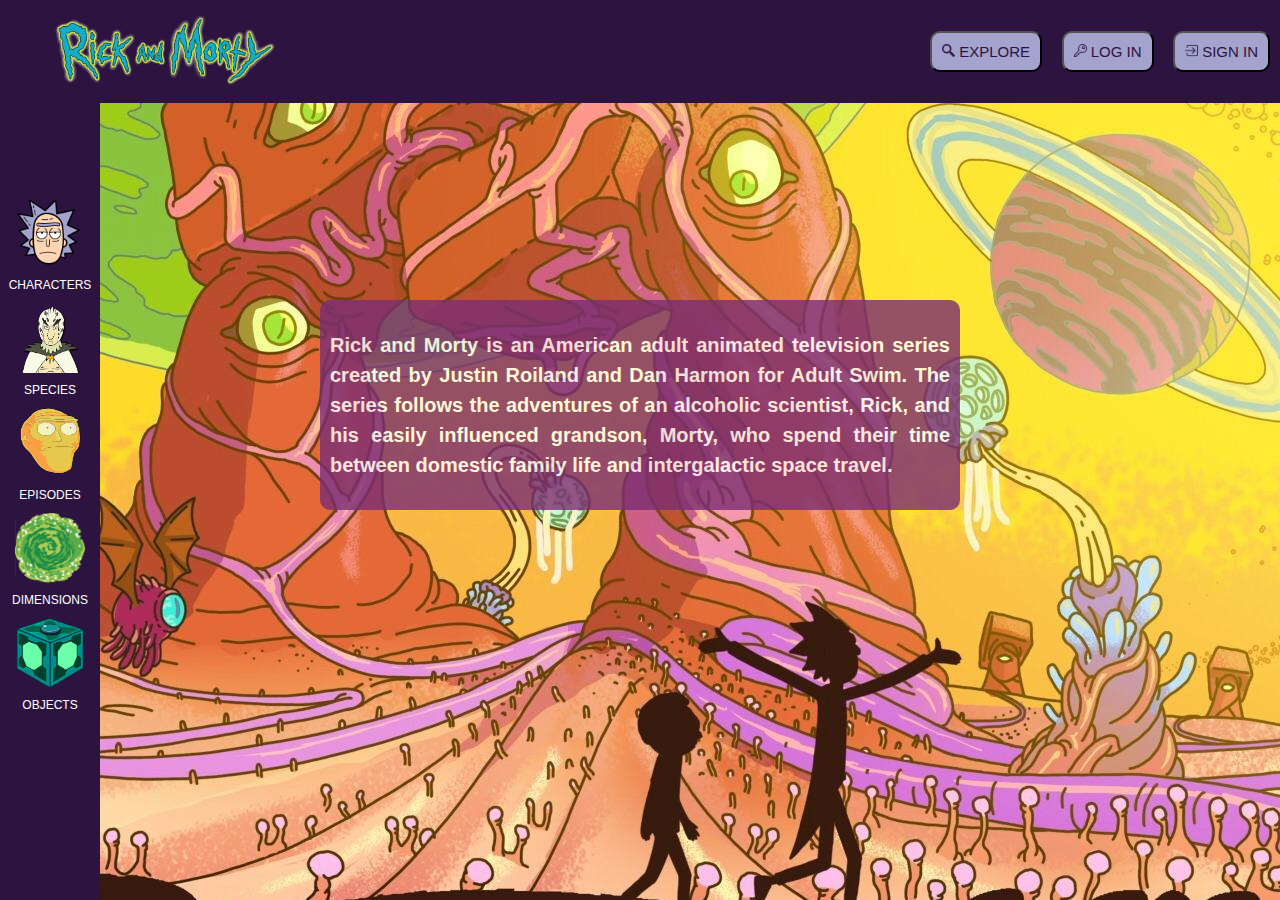
<file: index.html>
<!DOCTYPE html>
<html>

<head>
  <meta charset="utf-8">
  <title>Data Lovers</title>
  <meta name="viewport" content="width=device-width, initial-scale=1.0">
  <link rel="stylesheet" href="style.css" />
</head>

<body>
  <div class="barrasuperior"></div>
  <div class="barralateral"></div>
  <main class="mainindex">
    <div class="contenedorTexto">
      <p>Rick and Morty is an American adult animated television series created by Justin Roiland and Dan Harmon for
        Adult Swim. The series follows the adventures of an alcoholic scientist, Rick, and his easily influenced
        grandson, Morty, who spend their time between domestic family life and intergalactic space travel.</p>
    </div>
  </main>


  <div id="root"></div>
  <script src="main.js" type="module"></script>
</body>

</html>
</file>
<file: style.css>
/*GENERAL*/
body {
  font-family: sans-serif;
  margin: 0;
}

body {
  height: 100%;
}

/*LETRAS IMPORTADAS*/
@import url('https://fonts.googleapis.com/css2?family=Permanent+Marker&display=swap');


/*QUITARLE SUBRAYADO AL HREF*/
/*Quitar subrayado de: a href*/
a:link,
a:visited {
  text-decoration: none;
}

/*ESTO QUITA EL PUNTITO QUE VIENE EN EL LI*/
li {
  list-style: none;
  display: inline-block;
  text-decoration: none;
}







/*CODIGO RECICLADO*/

/*HEADER*/
.divnavegacionHeader {
  display: flex;
  position: fixed;
  justify-content: space-between;
  min-height: 70px;
  /*Altura de Header*/
  background-color: #2D1440;
  align-items: center;
  padding: 5px;
  width: 100%;
  z-index: 40;
}

.rickAndMortyLogo {
  text-decoration: none;
  color: #2D1440;
}

.rickAndMortyLogo img {
  height: 70px;
  margin-left: 50px;
}

.ulnavegacionHeader {
  padding: 10px 0px;
}

.botonesheader {
  text-decoration: none;
  color: #2D1440;
  background-color: #A3A3CD;
  border-radius: 10px;
  font-size: 15px;
  font-weight: 300;
  padding: 10px;
  text-align: right;
  margin-right: 15px;
  display: inline-block;
}

.iconosheader {
  width: 13px;
  height: 13px;
}

/*SIDEBAR*/

/*FONDO DE SIDEBAR - EL CUADRADO QUE ALBERGA TODO*/
.navegacionGlobal {
  /*position: fixed;
  font-family: sans-serif;
  background-color: #2D1440;
  width: 100px;
  /*height: 100vh;*/
  /*height: 100%;
  margin-top: 100px;
  align-items: justify;*/

  position: fixed;
  font-family: sans-serif;
  background-color: #2D1440;
  width: 100px;
  height: 100%;
  align-items: justify;
  display: flex;
  flex-direction: column;
  justify-content: center;
  z-index: 30;
}

.navegacionGlobalA {
  display: block;
  /*-webkit-boxpack: justify;*/


  text-align: center;
  padding: 0px;
}

/*ICONOS DE SIDEBAR*/

#iconopersonaje img,
#iconoespecies img,
#iconoepisodios img,
#iconodimensiones img,
#iconoobjetos img {
  width: 70px;
  height: 70px;
  padding-bottom: 3px;
  padding-top: 10px;
}

/*SUBMENÚ PERSONAJES DE SIDEBAR*/

.navegacionGlobalA ul {
  width: 200px;
  display: flex;
  flex-direction: column;
  background-color: #7B2E73;
  border-radius: 10px;
  position: absolute;
  box-shadow: 0px 0px 10px 0px rgba(0, 0, 0, 0.5);
  left: 120px;
  top: 180px;
  padding: 14px 0px;
  visibility: hidden;
  opacity: 80%;
  z-index: 10;
  transition: all 300ms ease;
}

.navegacionGlobalA:hover ul {
  visibility: visible;
  opacity: 100%;
  top: 200px;
}

.navegacionGlobalA ul li a {
  display: block;
  color: #ffff;
  padding: 6px;
  padding-left: 0px;
  margin: 5px;
  /*esto antes era margin top pero el "TODOS" quedaba muy abajo y era 10px*/
  font-size: 14px;
  text-transform: uppercase;
  transition: all 400ms ease;
  text-align: center;
}

.navegacionGlobalA ul li a:hover {
  background: #A3A3CD;
  border-radius: 10px;
  color: #2D1440;
  transform: sacle(1.1);
  padding-left: 14px;
  font-size: 16px;
  box-shadow: 0px 0px 10px 0px rgba(0, 0, 0, 0.5);
}

/*NOMBRE DEBAJO DE LOS ICONOS DEL SIDEBAR*/
label {
  font-size: 12px;
  color: #ffff;
}

/*NO SE QUE HACE QUE HACE ESTO DE MOMENTO*/
.barralateral {
  display: flex;
}


/*INDEX  HTML*/

/* MAIN DE INDEX DONDE PUSIMOS EL FONDO Y TAMBIEN CONTIENE EL CUADRO DE TEXTO*/
.mainindex {
  width: 100%;
  height: 100vh;
  background-image: url("./imagenes/fondodepantallaprincipal.jpg");
}

/*CUADRO DE TEXTO LANDING*/

.contenedorTexto {
  position: absolute;
  top: 45%;
  left: 50%;
  transform: translate(-50%, -50%);
  background-color: #7B2E73;
  padding: 10px;
  opacity: 80%;
  border-radius: 10px;
}

.contenedorTexto p {
  font-family: sans-serif;
  font-size: 20px;
  color: #ffff;
  text-align: justify;
  font-weight: bold;
  line-height: 30px;
}


/*CHARACTERS HTML*/

/*CONTENIDO CHARACTERS ALBERGA SIDEBAR(BARRALATERAL) Y CONTAINER(MENUFILTRADOYTITULO, ROOT2, ROOT3)*/
.contenidocharacters {
  display: flex;
}

.container {
  background-image: url('./imagenes/fondoprueba.png');
  background-color: rgba(20, 157, 130, 0.7);
  background-size: contain;
  width: 100%;
  position: flex;
  margin-left: 100px;

}

.menufiltradoytitulo {
  display: flex;
  /* margin: auto; */
  width: 80%;
  gap: 20px 20px;
  align-items: center;
  justify-content: space-between;
  margin-left: 150px;
  margin-top: 100px;
}

.menufiltradoytitulo p {
  *font-family: sans-serif;
  font-family: 'Permanent Marker', cursive;
  font-size: 40px;
  color: #2D1440;
  text-align: left;
  font-weight: bold;
  background-color: #A3A3CD;
  border-radius: 10px;
  padding: 12px;
}

.botones {
  display: flex;
  margin: 0 auto;
  width: 80%;
  gap: 20px 20px;
  align-items: center;
  justify-content: right;
  /* margin-top: 120px; */
  padding: 10px;
  padding-bottom: 20px;
}

/*BOTONES*/
/*BOTÓN FILTRADO*/

.botonfiltrado {
  display: grid;
}

.imagenfiltrado {
  background-color: #A3A3CD;
  padding: 12px;
  border-radius: 10px;
}

.imagenfiltrado img {
  width: 50px;
  height: 50px;
  align-items: center;
}

.labelbotonfiltradoordenado {
  font-size: 15px;
  color: #2D1440;
  background-color: #A3A3CD;
  padding: 5px;
  border-radius: 10px;
  margin-top: 20px;
}

/*SUBMENU FILTRADO*/

.botonfiltrado>ul {
  width: 200px;
  display: flex;
  flex-direction: column;
  background-color: #7B2E73;
  border-radius: 10px;
  position: absolute;
  box-shadow: 0px 0px 10px 0px rgba(0, 0, 0, 0.5);
  right: 220px;
  top: 225px;
  padding: 14px 0px;
  visibility: hidden;
  opacity: 80%;
  z-index: 10;
  transition: all 400ms ease;
}

.botonfiltrado:hover>ul {
  visibility: visible;
  opacity: 100%;
  top: 180px;
}

.botonfiltrado>ul li a {
  display: block;
  color: #ffff;
  padding: 6px;
  padding-left: 0px;
  margin: 5px;
  font-size: 14px;
  text-transform: uppercase;
  transition: all 400ms ease;
  text-align: center;
}

.botonfiltrado>ul li a:hover {
  background: #A3A3CD;
  border-radius: 10px;
  color: #2D1440;
  transform: sacle(1.1);
  padding-left: 14px;
  font-size: 16px;
  box-shadow: 0px 0px 10px 0px rgba(0, 0, 0, 0.5);
}

/*SUB SUBMENU GENDER*/

.gender ul {
  width: 200px;
  display: flex;
  flex-direction: column;
  background-color: #7B2E73;
  border-radius: 10px;
  position: absolute;
  box-shadow: 0px 0px 10px 0px rgba(0, 0, 0, 0.5);
  right: 205px;
  top: 125px;
  padding: 14px 0px;
  visibility: hidden;
  opacity: 80%;
  z-index: 10;
  transition: all 300ms ease;
}

.gender:hover ul {
  visibility: visible;
  opacity: 100%;
  top: 130px;
}

.gender ul li a {
  display: block;
  color: #ffff;
  padding: 6px;
  padding-left: 0px;
  margin: 5px;
  font-size: 14px;
  text-transform: uppercase;
  transition: all 300ms ease;
  text-align: center;
}

.gender ul li a:hover {
  background: #A3A3CD;
  border-radius: 10px;
  color: #2D1440;
  transform: sacle(1.1);
  padding-left: 14px;
  font-size: 16px;
  box-shadow: 0px 0px 10px 0px rgba(0, 0, 0, 0.5);
}

/*BOTON ORDENADO*/
.botonordenar {
  display: grid;
}

.imagenordenado {
  background-color: #A3A3CD;
  padding: 12px;
  border-radius: 10px;
}

.imagenordenado img {
  width: 50px;
  height: 50px;
  align-items: center;
}

/*SUBMENU ORDENAR*/

.botonordenar ul {
  width: 200px;
  display: flex;
  flex-direction: column;
  background-color: #7B2E73;
  border-radius: 10px;
  position: absolute;
  box-shadow: 0px 0px 10px 0px rgba(0, 0, 0, 0.5);
  right: 120px;
  top: 225px;
  padding: 14px 0px;
  visibility: hidden;
  opacity: 80%;
  z-index: 10;
  transition: all 300ms ease;
}

.botonordenar:hover ul {
  visibility: visible;
  opacity: 100%;
  top: 180px;
}

.botonordenar ul li a {
  display: block;
  color: #ffff;
  padding: 6px;
  padding-left: 0px;
  margin: 5px;
  font-size: 14px;
  text-transform: uppercase;
  transition: all 300ms ease;
  text-align: center;
}

.botonordenar ul li a:hover {
  background: #A3A3CD;
  border-radius: 10px;
  color: #2D1440;
  transform: sacle(1.1);
  padding-left: 14px;
  font-size: 16px;
  box-shadow: 0px 0px 10px 0px rgba(0, 0, 0, 0.5);
}

/*ROOT 2*/
#root2 {
  display: grid;
  grid-template-columns: 1fr 1fr 1fr 1fr;
  grid-template-rows: 1fr;
  gap: 30px 30px;
  width: 80%;
  margin: 0 auto;
}

.containerPersonaje {
  display: grid;
}

.imagenPersonaje {
  width: 100%;
  height: 100%;
  border-radius: 1rem;
}

.imagenPersonaje:hover {
  transform: scale(1.1);
  transition: transform 0.3s ease-in-out;
  *z-index: 2;
}

.nombrePersonaje {
  font-family: sans-serif;
  font-size: 22px;
  color: #ffff;
  padding: 1rem;
  border-radius: 1rem;
  display: flex;
  justify-content: center;
  align-items: center;
  background: #7B2E73;
}

.nombrePersonaje:hover {
  background: #A3A3CD;
  transform: scale(1.1);
  transition: transform 0.3s ease-in-out;
}

/*ROOT 3 - CONTIENE VENTANA MODAL*/
#root3 {
  position: fixed;
  top: 0;
  left: 0;
  min-height: 100vh;
  width: 100%;
  background: rgba(0, 0, 0, .8);
  display: none;
  align-items: center;
  justify-content: center;
}

/*VENTANA MODAL*/
#root3 .contenedorVentanaModal {
  display: flex;
  position: fixed;
  align-items: center;
  flex-direction: column;
  padding: 2rem;
  text-align: center;
  font-size: 10px;
  background: #ffff;
  position: relative;
  margin: 2rem;
  width: 40rem;
  border-radius: 1rem;
  *z-index: 100;
}

.iconoCerrarVM {
  position: absolute;
  top: 1rem;
  right: 1.5rem;
  cursor: pointer;
  width: 30px;
  height: 30px;
}

.iconoCerrarVM:hover {
  transform: rotate(90deg);
  transform: scale(1.1);
  transition: transform 0.3s ease-in-out;
}

#root3 .contenedorVentanaModal .imagenVentanaModal {
  height: 20rem;
  border-radius: 1rem;
}

.nombreVentanaModal {
  padding: 1 rem 0;
  font: 2.5 rem;
  color: #2D1440;
}

h2 {
  display: block;
  font-size: 20px;
  font-family: sans-serif;
  margin-block-start: 10px;
  margin-block-end: 10px;
  margin-inline-start: 0px;
  margin-inline-end: 0px;
  font-weight: bold;
  color: #7B2E73;
}

.contenedorVentanaModal div {
  display: block;
  font-size: 20px;
  font-family: sans-serif;
  margin-block-start: 10px;
  margin-block-end: 10px;
  margin-inline-start: 0px;
  margin-inline-end: 0px;
  font-weight: bold;
  color: #7B2E73;
}

.calculoVentanaModal {
  font-size: 3 rem;
  color: #7B2E73;
}


/*TABLET*/
@media (max-width:821px) {

  /*HEADER*/
  .divnavegacionHeader {
    flex-direction: column;
    position: fixed;
    justify-content: space-between;
    min-height: 50px;
    /*Altura de Header*/
    background-color: #2D1440;
    align-items: center;
    padding: 5px;
    width: 100%;
    z-index: 40;
  }

  .navegacionHeader {
    flex-direction: column;
  }

  .rickAndMortyLogo img {
    height: 55px;
    margin-left: 0px;
    margin-top: 10px;
  }

  .ulnavegacionHeader {
    padding: 0px 0px;
  }

  .botonesheader {
    text-decoration: none;
    color: #2D1440;
    background-color: #A3A3CD;
    border-radius: 10px;
    font-size: 12px;
    font-weight: 300;
    padding: 5px;
    text-align: right;
    margin-right: 15px;
    display: inline-block;
  }

  .iconosheader {
    width: 10px;
    height: 10px;
  }

  /*SIDEBAR*/
  .navegacionGlobal {
    position: fixed;
    font-family: sans-serif;
    background-color: #2D1440;
    width: 100%;
    height: 100px;
    margin-top: 137px;
    align-items: justify;
    display: flex;
    flex-direction: row;
    justify-content: space-between;
    z-index: 30;
  }

  #iconopersonaje img,
  #iconoespecies img,
  #iconoepisodios img,
  #iconodimensiones img,
  #iconoobjetos img {
    width: 60px;
    height: 60px;
    padding-bottom: 0px;
    padding-top: 5;
    margin-left: 30px;
    margin-right: 30px;
  }

  label {
    font-size: 12px;
    color: #ffff;
  }

  /*SUBMENÚ PERSONAJES DE SIDEBAR*/

  .navegacionGlobalA ul {
    width: 200px;
    display: flex;
    flex-direction: column;
    background-color: #7B2E73;
    border-radius: 10px;
    position: absolute;
    box-shadow: 0px 0px 10px 0px rgba(0, 0, 0, 0.5);
    left: 10px;
    top: 90px;
    padding: 14px 0px;
    visibility: hidden;
    opacity: 80%;
    z-index: 10;
    transition: all 300ms ease;
  }

  .navegacionGlobalA:hover ul {
    visibility: visible;
    opacity: 100%;
    top: 100px;
  }

  .navegacionGlobalA ul li a {
    display: block;
    color: #ffff;
    padding: 6px;
    padding-left: 0px;
    margin: 5px;
    /*esto antes era margin top pero el "TODOS" quedaba muy abajo y era 10px*/
    font-size: 14px;
    text-transform: uppercase;
    transition: all 400ms ease;
    text-align: center;
  }

  .navegacionGlobalA ul li a:hover {
    background: #A3A3CD;
    border-radius: 10px;
    color: #2D1440;
    transform: sacle(1.1);
    padding-left: 14px;
    font-size: 16px;
    box-shadow: 0px 0px 10px 0px rgba(0, 0, 0, 0.5);
  }



  /*CHARACTERS HTML*/
  #root2 {
    grid-template-columns: 1fr 1fr;
  }

  #root2 p {
    display: flex;
    align-items: center;
  }

  .contenidocharacters {
    display: flex;
  }


  .container {
    background-image: url('./imagenes/fondoprueba.png');
    background-color: rgba(20, 157, 130, 0.7);
    background-size: contain;
    width: 100%;
    position: flex;
    margin-left: 0px;
  }

  .menufiltradoytitulo {
    display: flex;
    /* margin: auto; */
    width: 80%;
    gap: 20px 20px;
    align-items: center;
    justify-content: space-between;
    margin: 0 auto;
    padding-top: 240px;
  }

  .menufiltradoytitulo p {
    font-family: sans-serif;
    font-size: 35px;
    color: #2D1440;
    text-align: left;
    font-weight: bold;
    background-color: #A3A3CD;
    border-radius: 10px;
    padding: 12px;
  }

  .botones {
    display: flex;
    margin: 0 auto;
    width: 80%;
    gap: 20px 20px;
    align-items: center;
    justify-content: right;
    /* margin-top: 120px; */
    padding: 10px;
    padding-bottom: 20px;
  }

  /*BOTONES*/
  /*BOTÓN FILTRADO*/

  .botonfiltrado {
    display: grid;
  }

  .imagenfiltrado {
    background-color: #A3A3CD;
    padding: 12px;
    border-radius: 10px;
  }

  .imagenfiltrado img {
    width: 50px;
    height: 50px;
    align-items: center;
  }

  .labelbotonfiltradoordenado {
    font-size: 15px;
    color: #2D1440;
    background-color: #A3A3CD;
    padding: 5px;
    border-radius: 10px;
    margin-top: 20px;
  }

  /*SUBMENU FILTRADO*/

  .botonfiltrado>ul {
    width: 200px;
    display: flex;
    flex-direction: column;
    background-color: #7B2E73;
    border-radius: 10px;
    position: absolute;
    box-shadow: 0px 0px 10px 0px rgba(0, 0, 0, 0.5);
    right: 185px;
    top: 365px;
    padding: 14px 0px;
    visibility: hidden;
    opacity: 80%;
    z-index: 10;
    transition: all 400ms ease;
  }

  .botonfiltrado:hover>ul {
    visibility: visible;
    opacity: 100%;
    top: 370px;
  }

  .botonfiltrado>ul li a {
    display: block;
    color: #ffff;
    padding: 6px;
    padding-left: 0px;
    margin: 5px;
    font-size: 14px;
    text-transform: uppercase;
    transition: all 400ms ease;
    text-align: center;
  }

  .botonfiltrado>ul li a:hover {
    background: #A3A3CD;
    border-radius: 10px;
    color: #2D1440;
    transform: sacle(1.1);
    padding-left: 14px;
    font-size: 16px;
    box-shadow: 0px 0px 10px 0px rgba(0, 0, 0, 0.5);
  }

  /*SUB SUBMENU GENDER*/

  .gender ul {
    width: 200px;
    display: flex;
    flex-direction: column;
    background-color: #7B2E73;
    border-radius: 10px;
    position: absolute;
    box-shadow: 0px 0px 10px 0px rgba(0, 0, 0, 0.5);
    right: 205px;
    top: 125px;
    padding: 14px 0px;
    visibility: hidden;
    opacity: 80%;
    z-index: 10;
    transition: all 300ms ease;
  }

  .gender:hover ul {
    visibility: visible;
    opacity: 100%;
    top: 130px;
  }

  .gender ul li a {
    display: block;
    color: #ffff;
    padding: 6px;
    padding-left: 0px;
    margin: 5px;
    font-size: 14px;
    text-transform: uppercase;
    transition: all 300ms ease;
    text-align: center;
  }

  .gender ul li a:hover {
    background: #A3A3CD;
    border-radius: 10px;
    color: #2D1440;
    transform: sacle(1.1);
    padding-left: 14px;
    font-size: 16px;
    box-shadow: 0px 0px 10px 0px rgba(0, 0, 0, 0.5);
  }

  /*BOTON ORDENADO*/
  .botonordenar {
    display: grid;
  }

  .imagenordenado {
    background-color: #A3A3CD;
    padding: 12px;
    border-radius: 10px;
  }

  .imagenordenado img {
    width: 50px;
    height: 50px;
    align-items: center;
  }

  /*SUBMENU ORDENAR*/

  .botonordenar ul {
    width: 200px;
    display: flex;
    flex-direction: column;
    background-color: #7B2E73;
    border-radius: 10px;
    position: absolute;
    box-shadow: 0px 0px 10px 0px rgba(0, 0, 0, 0.5);
    right: 80px;
    top: 365px;
    padding: 14px 0px;
    visibility: hidden;
    opacity: 80%;
    z-index: 10;
    transition: all 300ms ease;
  }

  .botonordenar:hover ul {
    visibility: visible;
    opacity: 100%;
    top: 370px;
  }

  .botonordenar ul li a {
    display: block;
    color: #ffff;
    padding: 6px;
    padding-left: 0px;
    margin: 5px;
    font-size: 14px;
    text-transform: uppercase;
    transition: all 300ms ease;
    text-align: center;
  }

  .botonordenar ul li a:hover {
    background: #A3A3CD;
    border-radius: 10px;
    color: #2D1440;
    transform: sacle(1.1);
    padding-left: 14px;
    font-size: 16px;
    box-shadow: 0px 0px 10px 0px rgba(0, 0, 0, 0.5);
  }



}




/*TELEFONO*/
@media (max-width:412px) {

  /*HEADER*/
  .divnavegacionHeader {
    flex-direction: column;
    position: fixed;
    justify-content: space-between;
    min-height: 50px;
    /*Altura de Header*/
    background-color: #2D1440;
    align-items: center;
    padding: 5px;
    width: 100%;
    z-index: 40;
  }

  .navegacionHeader {
    flex-direction: column;
  }

  .rickAndMortyLogo img {
    height: 55px;
    margin-left: 0px;
    margin-top: 10px;
  }

  .ulnavegacionHeader {
    padding: 0px 0px;
  }

  .botonesheader {
    text-decoration: none;
    color: #2D1440;
    background-color: #A3A3CD;
    border-radius: 10px;
    font-size: 12px;
    font-weight: 300;
    padding: 5px;
    text-align: right;
    margin-right: 15px;
    display: inline-block;
  }

  .iconosheader {
    width: 10px;
    height: 10px;
  }

  /*SIDEBAR*/
  .navegacionGlobal {
    position: fixed;
    font-family: sans-serif;
    background-color: #2D1440;
    width: 100%;
    height: 70px;
    margin-top: 137px;
    align-items: justify;
    display: flex;
    flex-direction: row;
    justify-content: space-around;
    z-index: 30;
  }

  #iconopersonaje img,
  #iconoespecies img,
  #iconoepisodios img,
  #iconodimensiones img,
  #iconoobjetos img {
    width: 30px;
    height: 30px;
    padding-bottom: 0px;
    padding-top: 5;
    margin-left: 0px;
    margin-right: 0px;
  }

  label {
    font-size: 10px;
    color: #ffff;
  }

  /*SUBMENÚ PERSONAJES DE SIDEBAR*/

  .navegacionGlobalA ul {
    width: 200px;
    display: flex;
    flex-direction: column;
    background-color: #7B2E73;
    border-radius: 10px;
    position: absolute;
    box-shadow: 0px 0px 10px 0px rgba(0, 0, 0, 0.5);
    left: 10px;
    top: 60px;
    padding: 14px 0px;
    visibility: hidden;
    opacity: 80%;
    z-index: 10;
    transition: all 300ms ease;
  }

  .navegacionGlobalA:hover ul {
    visibility: visible;
    opacity: 100%;
    top: 67px;
  }

  .navegacionGlobalA ul li a {
    display: block;
    color: #ffff;
    padding: 6px;
    padding-left: 0px;
    margin: 5px;
    /*esto antes era margin top pero el "TODOS" quedaba muy abajo y era 10px*/
    font-size: 14px;
    text-transform: uppercase;
    transition: all 400ms ease;
    text-align: center;
  }

  .navegacionGlobalA ul li a:hover {
    background: #A3A3CD;
    border-radius: 10px;
    color: #2D1440;
    transform: sacle(1.1);
    padding-left: 14px;
    font-size: 16px;
    box-shadow: 0px 0px 10px 0px rgba(0, 0, 0, 0.5);
  }




  /*CHARACTERS HTML*/
  #root2 {
    width: 80%;
    grid-template-columns: 1fr;
  }

  #root2 p {
    display: flex;
    align-items: center;
  }

  .contenidocharacters {
    display: flex;
  }


  .container {
    background-image: url('./imagenes/fondoprueba.png');
    background-color: rgba(20, 157, 130, 0.7);
    background-size: contain;
    width: 100%;
    position: flex;
    margin-left: 0px;
  }

  .menufiltradoytitulo {
    display: flex;
    flex-direction: column;
    /* margin: auto; */
    width: 80%;
    gap: 20px 20px;
    align-items: center;
    justify-content: space-between;
    margin: 0 auto;
    padding-top: 240px;
  }

  .menufiltradoytitulo p {
    font-family: sans-serif;
    font-size: 30px;
    color: #2D1440;
    text-align: center;
    font-weight: bold;
    background-color: #A3A3CD;
    border-radius: 10px;
    padding: 12px;
    margin: 0;
    margin-top: 10px;
  }

  .botones {
    display: flex;
    margin: 0;
    width: 80%;
    gap: 20px 20px;
    align-items: center;
    justify-content: center;
    /* margin-top: 120px; */
    padding: 10px;
    padding-bottom: 20px;
  }

  /*BOTONES*/
  /*BOTÓN FILTRADO*/
  .imagenfiltrado {
    background-color: #A3A3CD;
    padding: 12px;
    border-radius: 10px;
  }

  .imagenfiltrado img {
    width: 30px;
    height: 30px;
    align-items: center;
  }

  /*SUBMENU FILTRADO*/

  .botonfiltrado>ul {
    width: 200px;
    display: flex;
    flex-direction: column;
    background-color: #7B2E73;
    border-radius: 10px;
    position: absolute;
    box-shadow: 0px 0px 10px 0px rgba(0, 0, 0, 0.5);
    right: 100px;
    top: 440px;
    padding: 14px 0px;
    visibility: hidden;
    opacity: 80%;
    z-index: 10;
    transition: all 400ms ease;
  }

  .botonfiltrado:hover>ul {
    visibility: visible;
    opacity: 100%;
    top: 450px;
  }

  .botonfiltrado>ul li a {
    display: block;
    color: #ffff;
    padding: 6px;
    padding-left: 0px;
    margin: 5px;
    font-size: 14px;
    text-transform: uppercase;
    transition: all 400ms ease;
    text-align: center;
  }

  .botonfiltrado>ul li a:hover {
    background: #A3A3CD;
    border-radius: 10px;
    color: #2D1440;
    transform: sacle(1.1);
    padding-left: 14px;
    font-size: 16px;
    box-shadow: 0px 0px 10px 0px rgba(0, 0, 0, 0.5);
  }

  /*SUB SUBMENU GENDER*/

  .gender ul {
    width: 200px;
    display: flex;
    flex-direction: column;
    background-color: #7B2E73;
    border-radius: 10px;
    position: absolute;
    box-shadow: 0px 0px 10px 0px rgba(0, 0, 0, 0.5);
    right: 1px;
    top: 210px;
    padding: 14px 0px;
    visibility: hidden;
    opacity: 80%;
    z-index: 10;
    transition: all 300ms ease;
  }

  .gender:hover ul {
    visibility: visible;
    opacity: 100%;
    top: 225px;
  }

  .gender ul li a {
    display: block;
    color: #ffff;
    padding: 6px;
    padding-left: 0px;
    margin: 5px;
    font-size: 14px;
    text-transform: uppercase;
    transition: all 300ms ease;
    text-align: center;
  }

  .gender ul li a:hover {
    background: #A3A3CD;
    border-radius: 10px;
    color: #2D1440;
    transform: sacle(1.1);
    padding-left: 14px;
    font-size: 16px;
    box-shadow: 0px 0px 10px 0px rgba(0, 0, 0, 0.5);
  }

  /*BOTON ORDENADO*/
  .imagenordenado {
    background-color: #A3A3CD;
    padding: 12px;
    border-radius: 10px;
  }

  .imagenordenado img {
    width: 30px;
    height: 30px;
    align-items: center;
  }

  /*SUBMENU ORDENAR*/

  .botonordenar ul {
    width: 200px;
    display: flex;
    flex-direction: column;
    background-color: #7B2E73;
    border-radius: 10px;
    position: absolute;
    box-shadow: 0px 0px 10px 0px rgba(0, 0, 0, 0.5);
    right: 100px;
    top: 440px;
    padding: 14px 0px;
    visibility: hidden;
    opacity: 80%;
    z-index: 10;
    transition: all 300ms ease;
  }

  .botonordenar:hover ul {
    visibility: visible;
    opacity: 100%;
    top: 450px;
  }

  .botonordenar ul li a {
    display: block;
    color: #ffff;
    padding: 6px;
    padding-left: 0px;
    margin: 5px;
    font-size: 14px;
    text-transform: uppercase;
    transition: all 300ms ease;
    text-align: center;
  }

  .botonordenar ul li a:hover {
    background: #A3A3CD;
    border-radius: 10px;
    color: #2D1440;
    transform: sacle(1.1);
    padding-left: 14px;
    font-size: 16px;
    box-shadow: 0px 0px 10px 0px rgba(0, 0, 0, 0.5);
  }

  /*VENTANA MODAL*/
  #root3 .contenedorVentanaModal {
    display: flex;
    position: fixed;
    align-items: center;
    flex-direction: column;
    /* padding: 2rem; */
    text-align: center;
    font-size: 10px;
    background: #ffff;
    position: relative;
    margin: 2rem;
    width: 40rem;
    border-radius: 1rem;
  }

  .iconoCerrarVM {
    position: absolute;
    top: 1rem;
    right: 1.5rem;
    cursor: pointer;
    width: 30px;
    height: 30px;
    margin-top: 170px;
  }

  .iconoCerrarVM:hover {
    transform: rotate(90deg);
    transform: scale(1.1);
    transition: transform 0.3s ease-in-out;
  }

  #root3 .contenedorVentanaModal .imagenVentanaModal {
    height: 20rem;
    border-radius: 1rem;
    margin-top: 12rem;
  }

  .nombreVentanaModal {
    padding: 1 rem 0;
    font: 2.5 rem;
    color: #2D1440;
  }

  h2 {
    display: block;
    font-size: 20px;
    font-family: sans-serif;
    margin-block-start: 10px;
    margin-block-end: 10px;
    margin-inline-start: 0px;
    margin-inline-end: 0px;
    font-weight: bold;
    color: #7B2E73;
  }

  .contenedorVentanaModal div {
    display: block;
    font-size: 20px;
    font-family: sans-serif;
    margin-block-start: 10px;
    margin-block-end: 10px;
    margin-inline-start: 0px;
    margin-inline-end: 0px;
    font-weight: bold;
    color: #7B2E73;
  }

  .calculoVentanaModal {
    font-size: 3 rem;
    color: #7B2E73;
  }
}
</file>
